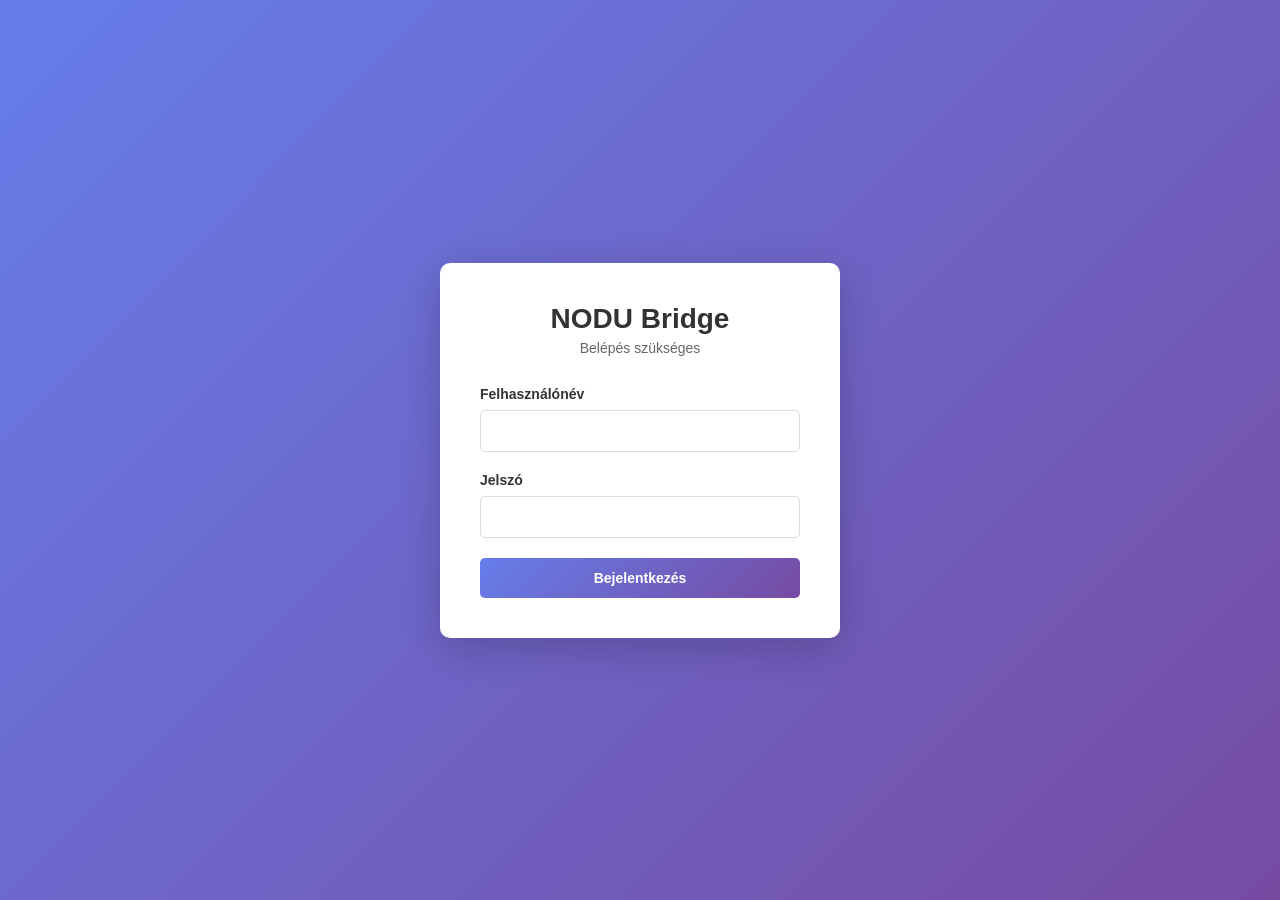
<file: index.html>
<!DOCTYPE html>
<html lang="hu">
<head>
    <meta charset="UTF-8">
    <meta name="robots" content="noindex, nofollow, noarchive, nosnippet, noimageindex">
    <meta name="viewport" content="width=device-width, initial-scale=1.0">
  <link rel="icon" type="image/svg+xml" href="assets/favicon.svg">
    <title>NODU Bridge - Bejelentkezés</title>
    <style>
        * {
            margin: 0;
            padding: 0;
            box-sizing: border-box;
        }

        body {
            font-family: -apple-system, BlinkMacSystemFont, 'Segoe UI', Roboto, Oxygen, Ubuntu, Cantarell, sans-serif;
            background: linear-gradient(135deg, #667eea 0%, #764ba2 100%);
            min-height: 100vh;
            display: flex;
            align-items: center;
            justify-content: center;
        }

        .login-container {
            background: white;
            padding: 40px;
            border-radius: 10px;
            box-shadow: 0 10px 40px rgba(0, 0, 0, 0.2);
            width: 100%;
            max-width: 400px;
        }

        .login-header {
            text-align: center;
            margin-bottom: 30px;
        }

        .login-header h1 {
            color: #333;
            font-size: 28px;
            margin-bottom: 5px;
        }

        .login-header p {
            color: #666;
            font-size: 14px;
        }

        .form-group {
            margin-bottom: 20px;
        }

        label {
            display: block;
            color: #333;
            font-weight: 600;
            margin-bottom: 8px;
            font-size: 14px;
        }

        input {
            width: 100%;
            padding: 12px;
            border: 1px solid #ddd;
            border-radius: 5px;
            font-size: 14px;
            transition: border-color 0.3s;
        }

        input:focus {
            outline: none;
            border-color: #667eea;
            box-shadow: 0 0 0 3px rgba(102, 126, 234, 0.1);
        }

        button {
            width: 100%;
            padding: 12px;
            background: linear-gradient(135deg, #667eea 0%, #764ba2 100%);
            color: white;
            border: none;
            border-radius: 5px;
            font-weight: 600;
            cursor: pointer;
            font-size: 14px;
            transition: transform 0.2s, box-shadow 0.2s;
        }

        button:hover {
            transform: translateY(-2px);
            box-shadow: 0 5px 20px rgba(102, 126, 234, 0.4);
        }

        button:active {
            transform: translateY(0);
        }

        .error {
            color: #d32f2f;
            font-size: 13px;
            margin-top: 8px;
            display: none;
        }

        .error.show {
            display: block;
        }
    </style>
</head>
<body>
    <div class="login-container">
        <div class="login-header">
            <h1>NODU Bridge</h1>
            <p>Belépés szükséges</p>
        </div>

        <form id="loginForm">
            <div class="form-group">
                <label for="username">Felhasználónév</label>
                <input type="text" id="username" name="username" required autocomplete="off">
            </div>

            <div class="form-group">
                <label for="password">Jelszó</label>
                <input type="password" id="password" name="password" required autocomplete="off">
                <div class="error" id="errorMsg">Hibás felhasználónév vagy jelszó</div>
            </div>

            <button type="submit">Bejelentkezés</button>
        </form>
    </div>

    <script>
        const CORRECT_USERNAME = 'FDB';
        const CORRECT_PASSWORD = 'Nod@Bridge2026#Secure';
        const SESSION_KEY = 'nodu_bridge_auth';

        window.addEventListener('load', () => {
            if (isAuthenticated()) {
                redirectToDashboard();
            }
        });

        function isAuthenticated() {
            return sessionStorage.getItem(SESSION_KEY) === 'authenticated';
        }

        function setAuthenticated() {
            sessionStorage.setItem(SESSION_KEY, 'authenticated');
        }

        function redirectToDashboard() {
            window.location.href = 'nodu-bridge-vezetoi-osszefoglalo.html';
        }

        document.getElementById('loginForm').addEventListener('submit', function(e) {
            e.preventDefault();

            const username = document.getElementById('username').value;
            const password = document.getElementById('password').value;
            const errorMsg = document.getElementById('errorMsg');

            if (username === CORRECT_USERNAME && password === CORRECT_PASSWORD) {
                errorMsg.classList.remove('show');
                setAuthenticated();
                redirectToDashboard();
            } else {
                errorMsg.classList.add('show');
                document.getElementById('password').value = '';
                document.getElementById('username').focus();
            }
        });
    </script>
</body>
</html>
</file>
<file: assets/css/nodu-tokens.css>
/* ==========================================================================
   NODU Bridge — Design Tokens
   Extracted from: nodu-bridge-dashboard.html, nodu-bridge-piac-elemzes.html,
   nodu-bridge-license-calculator.html, nodu-bridge-speckle-tanulsagok.html,
   nodu-bridge-esettanulmanyok.html (OUTPUTS/index/)
   Conservative extraction only — no visual changes to source HTML.
   ========================================================================== */

:root {
  /* -- Core surface & structure -------------------------------------- */
  --bg:           #FAFAFA;   /* page background */
  --card:         #FFFFFF;   /* card/panel surface (also referenced as --white) */
  --white:        #FFFFFF;   /* alias used in license-calculator */
  --topbar:       #17171A;   /* topbar / hero / footer dark surface (also --sidebar) */
  --sidebar:      #17171A;   /* alias used in license-calculator */

  /* -- Brand accent ----------------------------------------------------- */
  --accent:       #F04E23;   /* NODU orange — primary brand color */
  --orange:       #F04E23;   /* alias used in license-calculator */
  --orange-h:     #D94216;   /* orange hover/active state */

  /* -- Borders & text ----------------------------------------------------- */
  --border:       #E4E4E7;   /* default hairline border */
  --border2:      #D1D5DB;   /* secondary/stronger border (slider hover, license-calc) */
  --text:         #18181B;   /* primary text color */
  --muted:        #71717A;   /* secondary/muted text */
  --muted2:       #A1A1AA;   /* tertiary muted text (license-calc), also topbar-nav idle link color */

  /* -- Semantic status colors -------------------------------------------- */
  /* Amber / warning */
  --amber:        #D97706;
  --amber-bg:     #FFFBEB;
  --amber-border: #F59E0B;
  --amber-text:   #92400E;   /* callout-amber label/heading text */
  --amber-text-2: #78350F;   /* callout-amber body text */

  /* Green / positive */
  --green:        #16A34A;
  --green-bg:     #F0FDF4;
  --green-border: #22C55E;
  --green-text:   #14532D;   /* callout-green label/heading text */
  --green-text-2: #166534;   /* callout-green body text */

  /* Blue / informational */
  --blue:         #2563EB;
  --blue-bg:      #EFF6FF;
  --blue-border:  #3B82F6;
  --blue-text:    #1E3A5F;   /* intro-box body text */
  --blue-text-2:  #1E3A8A;   /* research-box body text */

  /* Purple / enterprise-tier accent */
  --purple:       #7C3AED;
  --purple-bg:    #F5F3FF;

  /* Orange tint variants (license-calculator paywall chips, charts) */
  --orange-bg:    #FFF3F0;
  --orange-lt:    #FEE8E2;

  /* -- Dark-surface (topbar/hero/footer) supporting tones ---------------- */
  --dark-border:      #2A2A2D;  /* topbar/hero/footer hairline on dark bg */
  --dark-border-hover:#3A3A3D;  /* topbar nav link hover border */
  --dark-text:        #FFFFFF;  /* headings on dark surface */
  --dark-text-muted:  #A1A1AA;  /* subtitle/nav text on dark surface */
  --dark-text-meta:   #71717A;  /* meta text on dark surface */
  --dark-text-faint:  #52525B;  /* faintest text on dark surface (footer meta) */

  /* -- Table zebra / hover tints ------------------------------------------ */
  --table-header-bg:  #F4F4F5;  /* thead background */
  --table-zebra-bg:   #FBFBFC;  /* even row background */
  --table-hover-bg:   #F3F4F6;  /* row hover background */

  /* -- Phase / status badges (dashboard timeline) ------------------------- */
  --phase-early-bg:      #FFF3F0;
  --phase-early-text:    #C2410C;
  --phase-growth-bg:     #EFF6FF;
  --phase-growth-text:   #1D4ED8;
  --phase-enterprise-bg: #F5F3FF;
  --phase-enterprise-text: #6D28D9;

  /* -- Funnel/TAM-SAM-SOM chart tones (SVG fills, piac-elemzes) ----------- */
  --funnel-tam-bar:   #E2E8F0;
  --funnel-tam-text:  #475569;
  --funnel-tam-text-2:#64748B;
  --funnel-sam-bar:   #FDE68A;
  --funnel-sam-text:  #92400E;
  --funnel-sam-text-2:#A16207;
  --funnel-som-bar:   var(--accent);
  --funnel-som-text-2:#FFE4DC;

  /* ---------------------------------------------------------------------
     Typography
     --------------------------------------------------------------------- */
  --font-family-base: 'Inter', system-ui, sans-serif;

  --font-size-root: 17px;      /* html { font-size } base */

  /* Body copy scale (as used across pages; not a strict modular scale —
     documented as observed) */
  --font-size-xs:   11px;      /* section-label, hero-label, badges */
  --font-size-sm:   12px;      /* topbar-meta, hero-meta, source-note */
  --font-size-sm2:  13px;      /* topbar-nav links */
  --font-size-base-14: 14px;   /* callout titles, input labels */
  --font-size-base-15: 15px;   /* feature-list items, ltv-table */
  --font-size-base-16: 16px;   /* license-calculator body copy */
  --font-size-base-17: 17px;   /* body base (matches html root) */
  --font-size-md:   0.9rem;    /* table body text */
  --font-size-md2:  0.92rem;   /* callouts, table text (piac-elemzes) */
  --font-size-md3:  0.95rem;   /* section p, hero-subtitle-ish text */
  --font-size-lg:   1rem;      /* section h3 */
  --font-size-lg2:  1.05rem;   /* hero-subtitle */
  --font-size-xl:   1.5rem;    /* section h2 (dashboard) */
  --font-size-xl2:  1.55rem;   /* section h2 (pozicionálás, esettanulmányok) */
  --font-size-xl3:  1.6rem;    /* section h2 (piac-elemzes) */
  --font-size-2xl:  2.1rem;    /* hero h1 (dashboard, piac-elemzes) */
  --font-size-2xl2: 2.2rem;    /* hero h1 (pozicionálás, esettanulmányok) */
  --font-size-3xl:  31px;      /* page-header h1 (license-calculator) */

  /* Font weights */
  --font-weight-regular:  400;
  --font-weight-medium:   500;
  --font-weight-semibold: 600;
  --font-weight-bold:     700;
  --font-weight-extrabold:800;

  /* Letter spacing */
  --tracking-tight:   -0.03em;  /* hero h1 */
  --tracking-tight-2: -0.025em; /* section h2 */
  --tracking-tight-3: -0.02em;  /* metric-value */
  --tracking-wide:    0.06em;   /* uppercase labels */
  --tracking-wide-2:  0.08em;   /* uppercase labels, larger */
  --tracking-wide-3:  0.1em;    /* uppercase section-label, callout-label */
  --tracking-wide-4:  0.12em;   /* hero-label, section-label (dashboard) */

  /* Line heights */
  --leading-tight:  1.2;
  --leading-snug:   1.25;   /* hero h1 */
  --leading-normal: 1.3;    /* section h2 */
  --leading-relaxed:1.55;   /* table cell text */
  --leading-loose:  1.6;    /* general body copy */
  --leading-loose-2:1.65;   /* hero-subtitle, callout body */
  --leading-loose-3:1.7;    /* body line-height (dashboard, pozicionálás) */
  --leading-loose-4:1.75;   /* body line-height (piac-elemzes) */

  /* ---------------------------------------------------------------------
     Spacing (as observed; 8px-ish rhythm but not perfectly modular)
     --------------------------------------------------------------------- */
  --space-1:  4px;
  --space-2:  6px;
  --space-3:  8px;
  --space-4:  10px;
  --space-5:  12px;
  --space-6:  14px;
  --space-7:  16px;
  --space-8:  18px;
  --space-9:  20px;
  --space-10: 22px;
  --space-11: 24px;
  --space-12: 28px;
  --space-13: 32px;
  --space-14: 36px;
  --space-15: 40px;
  --space-16: 56px;   /* topbar height */
  --space-17: 64px;
  --space-18: 72px;
  --space-19: 80px;
  --space-20: 88px;
  --space-21: 96px;

  /* Container widths */
  --container-narrow: 860px;   /* piac-elemzes, pozicionálás, esettanulmányok main/hero-inner */
  --container-base:   880px;   /* dashboard main/hero-inner */
  --container-wide:   1160px;  /* license-calculator .page */

  /* Radii */
  --radius-sm:  4px;
  --radius-md:  6px;
  --radius-lg:  8px;
  --radius-xl:  9px;   /* table corner radius (inner, to match 10px outer wrap minus 1px border) */
  --radius-2xl: 10px;
  --radius-3xl: 12px;

  /* Shadows */
  --shadow-card-hover: 0 4px 18px rgba(0, 0, 0, 0.09);

  /* Transitions */
  --transition-fast: 0.15s;
  --transition-base: 0.18s;
  --transition-slow: 0.4s cubic-bezier(0.4, 0, 0.2, 1);

  /* Z-index */
  --z-sticky: 100;
}
</file>
<file: assets/css/nodu-design-system.css>
/* ==========================================================================
   NODU Bridge — Design System (component layer)
   Requires: nodu-tokens.css loaded first.
   Extracted from the 7 HTML files in OUTPUTS/index/. Selectors are grouped
   and de-duplicated across pages; page-specific class name variants are
   noted in comments. Conservative extraction — no visual changes intended.
   ========================================================================== */

/* -- Reset & base ------------------------------------------------------- */
*, *::before, *::after { box-sizing: border-box; margin: 0; padding: 0; }

html { font-size: var(--font-size-root); }

body {
  font-family: var(--font-family-base);
  background: var(--bg);
  color: var(--text);
  line-height: var(--leading-loose-3);
  text-align: justify;
  hyphens: auto;
  -webkit-hyphens: auto;
}

/* ==========================================================================
   TOPBAR
   Two markup variants observed:
   1) <header class="topbar"><a class="topbar-logo">...<nav class="topbar-nav">
      (dashboard, pozicionálás, esettanulmányok, piac-elemzes)
   2) <div class="topbar"><div class="topbar-logo">...<nav class="topbar-nav">
      (license-calculator)
   ========================================================================== */
.topbar {
  background: var(--topbar);
  height: var(--space-16); /* 56px */
  display: flex;
  align-items: center;
  padding: 0 var(--space-13);
  gap: var(--space-13);
  position: sticky;
  top: 0;
  z-index: var(--z-sticky);
  border-bottom: 1px solid var(--dark-border);
}
/* license-calculator variant: logo left, nav right via justify-content */
.topbar.justify { justify-content: space-between; }

.topbar-logo {
  display: flex;
  align-items: center;
  gap: var(--space-4);
  text-decoration: none;
  flex-shrink: 0;
}

.logo-mark,
.topbar-icon {
  width: 28px;
  height: 28px;
  background: var(--accent);
  border-radius: var(--radius-md);
  display: flex;
  align-items: center;
  justify-content: center;
  font-weight: var(--font-weight-extrabold);
  font-size: 15px;
  color: #fff;
  letter-spacing: -0.5px;
  flex-shrink: 0;
}

.logo-text,
.topbar-title {
  font-size: var(--font-size-base-14);
  font-weight: var(--font-weight-semibold);
  color: #fff;
  letter-spacing: -0.2px;
  white-space: nowrap;
}
.logo-text span { color: var(--dark-text-muted); font-weight: var(--font-weight-regular); margin-left: var(--space-3); font-size: var(--font-size-sm); white-space: nowrap; }

.topbar-subtitle { color: var(--dark-text-muted); font-size: 0.76rem; white-space: nowrap; }

.topbar-nav,
nav.topbar-nav {
  display: flex;
  align-items: center;
  gap: var(--space-3);
  margin-left: auto;
  text-align: left;
}

.topbar-nav a,
nav.topbar-nav a {
  font-size: var(--font-size-sm2);
  font-weight: var(--font-weight-medium);
  color: var(--dark-text-muted);
  text-decoration: none;
  padding: 6px 14px;
  border-radius: var(--radius-md);
  border: 1px solid transparent;
  transition: color var(--transition-fast), border-color var(--transition-fast);
  white-space: nowrap;
  text-align: left;
}
.topbar-nav a:hover,
nav.topbar-nav a:hover { color: #fff; border-color: var(--dark-border-hover); }

.nav-divider,
.topbar-sep {
  width: 1px;
  height: 20px;
  background: var(--dark-border);
  font-size: 0;
  display: inline-block;
}

.topbar-meta { color: var(--dark-text-faint); font-size: var(--font-size-sm); white-space: nowrap; }

/* ==========================================================================
   HERO
   ========================================================================== */
.hero {
  background: var(--bg);
  padding: 40px 0 48px;
  border-bottom: 1px solid var(--border);
}
/* larger hero variant (pozicionálás, esettanulmányok) */
.hero.lg { padding: 48px 0 56px; }

.hero-inner {
  max-width: var(--container-narrow);
  margin: 0 auto;
  padding: 0 var(--space-13);
}
.hero-inner.wide { max-width: var(--container-base); }

.hero-label {
  font-size: var(--font-size-xs);
  font-weight: var(--font-weight-semibold);
  letter-spacing: var(--tracking-wide-4);
  text-transform: uppercase;
  color: var(--accent);
  margin-bottom: var(--space-9);
  text-align: left;
}
/* pill variant used in piac-elemzes */
.hero-label.pill {
  display: inline-block;
  background: var(--accent);
  color: #fff;
  font-size: 0.72rem;
  font-weight: var(--font-weight-bold);
  padding: 0.25rem 0.75rem;
  border-radius: var(--radius-sm);
  margin-bottom: 1.5rem;
}

.hero h1 {
  font-size: var(--font-size-2xl);
  font-weight: var(--font-weight-extrabold);
  color: var(--text);
  line-height: var(--leading-snug);
  letter-spacing: var(--tracking-tight);
  margin-bottom: var(--space-9);
  max-width: 760px;
  text-align: left;
}
.hero h1.lg { font-size: var(--font-size-2xl2); margin-bottom: 22px; }

.hero-subtitle {
  font-size: var(--font-size-lg2);
  color: var(--muted);
  line-height: var(--leading-loose-2);
  max-width: none;
  margin-bottom: var(--space-12);
  text-align: justify;
}

.hero-meta {
  display: flex;
  flex-wrap: wrap;
  gap: var(--space-11);
  font-size: var(--font-size-sm);
  color: var(--muted);
  border-top: 1px solid var(--border);
  padding-top: var(--space-9);
  text-align: left;
}
.hero-meta span { font-weight: var(--font-weight-medium); }

/* ==========================================================================
   MAIN / PAGE CONTAINERS
   ========================================================================== */
.main {
  max-width: var(--container-narrow);
  margin: 0 auto;
  padding: 56px var(--space-13) 88px;
}
.main.wide { max-width: var(--container-base); }
.main.lg-padding { padding: 64px var(--space-13) 96px; }

.page { max-width: var(--container-wide); margin: 0 auto; padding: 40px 24px 80px; }

.page-header { margin-bottom: 40px; padding-bottom: var(--space-11); border-bottom: 1px solid var(--border); }
.page-header h1 { font-size: var(--font-size-3xl); font-weight: var(--font-weight-bold); letter-spacing: -0.5px; margin-bottom: var(--space-2); text-align: left; }
.page-header p { color: var(--muted); font-size: var(--font-size-base-17); text-align: left; }

/* ==========================================================================
   SECTION HEADERS
   ========================================================================== */
.section { margin-bottom: 72px; }
.section.lg { margin-bottom: 80px; }

.section-label {
  font-size: var(--font-size-xs);
  font-weight: var(--font-weight-semibold);
  letter-spacing: var(--tracking-wide-3);
  text-transform: uppercase;
  color: var(--accent);
  margin-bottom: var(--space-3);
  text-align: left;
}

.section h2 {
  font-size: var(--font-size-xl);
  font-weight: var(--font-weight-bold);
  color: var(--text);
  line-height: var(--leading-normal);
  letter-spacing: var(--tracking-tight-2);
  margin-bottom: var(--space-11);
  padding-bottom: var(--space-9);
  border-bottom: 1px solid var(--border);
  text-align: left;
}

.section h3 {
  font-size: var(--font-size-lg);
  font-weight: var(--font-weight-semibold);
  color: var(--text);
  margin-top: var(--space-13);
  margin-bottom: var(--space-5);
  letter-spacing: -0.01em;
  text-align: left;
}

.section p { margin-bottom: var(--space-7); color: var(--text); }
.section p:last-child { margin-bottom: 0; }

/* Simple section-header row with divider line (license-calculator) */
.section-header { margin-bottom: 20px; display: flex; align-items: center; gap: var(--space-4); }
.section-header h2 { font-size: 20px; font-weight: var(--font-weight-semibold); color: var(--text); text-align: left; }
.section-divider { flex: 1; height: 1px; background: var(--border); }
.section-divider-sm { height: 1px; background: var(--border); margin: 24px 0; }
.section-subhead { font-size: var(--font-size-base-14); font-weight: var(--font-weight-bold); text-transform: uppercase; letter-spacing: 0.5px; color: var(--text); margin-bottom: 14px; text-align: left; }

/* ==========================================================================
   CALLOUTS
   Two systems observed: bordered-left "callout" (content pages) and
   boxed "callout-amber / callout-green" (data pages + calculator).
   ========================================================================== */
/* Editorial callout: fehér kártya, hajszálvékony keret, 3px színes bal csík.
   A szín kizárólag a csíkon jelenik meg — a felirat szürke, a törzsszöveg alap
   szövegszínű, hogy a doboz a folyószöveg része maradjon, ne pasztell "sáv". */
.callout {
  background: var(--card);
  border: 1px solid var(--border);
  border-left: 3px solid var(--amber-border);
  padding: 16px 20px;
  border-radius: var(--radius-lg);
  margin: 28px 0;
  color: var(--text);
}
.callout-label {
  font-size: var(--font-size-xs);
  font-weight: var(--font-weight-semibold);
  letter-spacing: var(--tracking-wide);
  text-transform: uppercase;
  color: var(--muted);
  margin-bottom: var(--space-3);
  text-align: left;
}
.callout p { font-size: var(--font-size-md3); color: var(--text); margin: 0; line-height: var(--leading-loose-2); }
.callout strong { color: var(--text); }

.callout-green {
  background: var(--card);
  border: 1px solid var(--border);
  border-left: 3px solid var(--green-border);
  padding: 16px 20px;
  border-radius: var(--radius-lg);
  margin: 28px 0;
  color: var(--text);
}
.callout-green .callout-label { color: var(--muted); }
.callout-green p { color: var(--text); font-size: var(--font-size-md3); margin: 0; }

.callout-blue {
  background: var(--card);
  border: 1px solid var(--border);
  border-left: 3px solid var(--blue-border);
  padding: 16px 20px;
  border-radius: var(--radius-lg);
  margin: 28px 0;
  color: var(--text);
}
.callout-blue .callout-label { color: var(--muted); }
.callout-blue p { color: var(--text); font-size: var(--font-size-md3); margin: 0; }

/* Boxed variant (piac-elemzes, license-calculator) */
.callout-amber,
.callout-amber.box {
  background: var(--card);
  border: 1px solid var(--border);
  border-left: 3px solid var(--amber-border);
  border-radius: var(--radius-lg);
  padding: 1.25rem 1.5rem;
  margin: 1.75rem 0;
  font-size: var(--font-size-md2);
  color: var(--text);
}
.callout-amber > strong:first-of-type,
.callout-amber.box > strong:first-of-type,
.callout-amber-title {
  display: block;
  color: var(--muted);
  font-size: 0.78rem;
  font-weight: var(--font-weight-bold);
  text-transform: uppercase;
  letter-spacing: var(--tracking-wide);
  margin-bottom: var(--space-3);
  text-align: left;
}
.callout-amber strong,
.callout-amber p { color: var(--text); }

.callout-green.box {
  background: var(--card);
  border: 1px solid var(--border);
  border-left: 3px solid var(--green-border);
  border-radius: var(--radius-lg);
  padding: 1.25rem 1.5rem;
  margin: 1.75rem 0;
  font-size: var(--font-size-md2);
  color: var(--text);
}
.callout-green.box > strong:first-of-type,
.callout-green-title {
  display: block;
  color: var(--muted);
  font-size: 0.78rem;
  font-weight: var(--font-weight-bold);
  text-transform: uppercase;
  letter-spacing: var(--tracking-wide);
  margin-bottom: var(--space-3);
  text-align: left;
}

/* Research box (kék csík, license-calculator) */
.research-box {
  background: var(--card);
  border: 1px solid var(--border);
  border-left: 3px solid var(--blue-border);
  border-radius: var(--radius-lg);
  padding: 18px 22px;
  margin-top: var(--space-11);
  color: var(--text);
}
.research-box-title { font-size: var(--font-size-base-14); font-weight: var(--font-weight-bold); text-transform: uppercase; letter-spacing: 0.5px; color: var(--muted); margin-bottom: var(--space-3); text-align: left; }
.research-box p { font-size: 15px; color: var(--text); line-height: var(--leading-loose); margin-bottom: var(--space-5); }
.research-box ul { list-style: none; margin: var(--space-5) 0; }
.research-box li { font-size: 15px; color: var(--text); line-height: 1.55; padding: 5px 0 5px 16px; position: relative; text-align: left; }
.research-box li::before { content: "-"; position: absolute; left: 0; color: var(--blue); }
.research-box a { color: var(--blue); text-decoration: underline; }
.research-box .caveat { font-size: var(--font-size-base-14); color: var(--muted); font-style: italic; margin-top: var(--space-5); }

/* Intro box (kék csík, piac-elemzes) */
.intro-box {
  background: var(--card);
  border: 1px solid var(--border);
  border-left: 3px solid var(--blue-border);
  border-radius: var(--radius-lg);
  padding: 1.5rem 1.75rem;
  margin-bottom: 3.5rem;
  font-size: var(--font-size-md3);
  color: var(--text);
}
.intro-box strong { display: block; margin-bottom: 0.5rem; font-size: 0.82rem; text-transform: uppercase; letter-spacing: var(--tracking-wide); color: var(--muted); }

/* ROI highlight (dark box, piac-elemzes) */
.roi-highlight { background: var(--topbar); color: #fff; border-radius: var(--radius-2xl); padding: 1.75rem 2rem; margin: 2rem 0; }
.roi-highlight h3 { color: var(--accent); font-size: 0.85rem; text-transform: uppercase; letter-spacing: 0.08em; margin: 0 0 1rem; text-align: left; }
.roi-highlight p { color: #D4D4D8; font-size: var(--font-size-md3); margin: 0 0 0.75rem; }
.roi-highlight .roi-number { font-size: 2rem; font-weight: var(--font-weight-bold); color: #fff; text-align: left; }
.roi-highlight .roi-sub { font-size: 0.82rem; color: var(--dark-text-meta); text-align: left; }

/* ==========================================================================
   CARDS — principle / metric / document / funnel
   ========================================================================== */
.principles-grid { display: grid; grid-template-columns: 1fr 1fr; gap: var(--space-9); margin-top: var(--space-3); }
.principle-card { background: var(--card); border: 1px solid var(--border); border-left: 4px solid var(--accent); border-radius: 0 var(--radius-lg) var(--radius-lg) 0; padding: var(--space-11); }
.principle-card h3 { font-size: 0.97rem; font-weight: var(--font-weight-bold); color: var(--text); margin-top: 0; margin-bottom: var(--space-5); text-align: left; }
.principle-card p { font-size: 0.91rem; color: #3F3F46; margin: 0; line-height: var(--leading-loose-2); }

.metrics-grid,
.metric-grid { display: grid; grid-template-columns: 1fr 1fr; gap: var(--space-7); margin-top: var(--space-3); }
.metric-grid { grid-template-columns: repeat(auto-fit, minmax(200px, 1fr)); gap: 1rem; margin: 1.75rem 0; }

.metric-card { background: var(--card); border: 1px solid var(--border); border-radius: var(--radius-lg); padding: 22px 24px; }
.metric-grid .metric-card { border-radius: var(--radius-2xl); padding: 1.25rem 1.5rem; }
.metric-card.accent .metric-value { color: var(--accent); }

.metric-value {
  font-size: var(--font-size-xl);
  font-weight: var(--font-weight-extrabold);
  color: var(--accent);
  letter-spacing: var(--tracking-tight-3);
  margin-bottom: var(--space-2);
  line-height: var(--leading-tight);
}
.metric-grid .metric-value { font-size: 1.6rem; font-weight: var(--font-weight-bold); color: var(--text); text-align: left; white-space: nowrap; font-variant-numeric: tabular-nums; }
.metric-label { font-size: 0.82rem; font-weight: var(--font-weight-semibold); color: var(--muted); text-transform: uppercase; letter-spacing: 0.06em; }
.metric-grid .metric-label { font-size: 0.72rem; margin-bottom: 0.4rem; text-align: left; }
.metric-sub { font-size: 0.8rem; color: var(--muted); margin-top: 0.3rem; text-align: left; }

.doc-grid { display: grid; grid-template-columns: 1fr 1fr; gap: var(--space-9); margin-top: var(--space-3); }
.doc-card { background: var(--card); border: 1px solid var(--border); border-radius: var(--radius-2xl); padding: var(--space-11); display: flex; flex-direction: column; transition: box-shadow var(--transition-base); }
.doc-card:hover { box-shadow: var(--shadow-card-hover); }
.doc-card-title { font-size: var(--font-size-lg); font-weight: var(--font-weight-bold); color: var(--text); margin-bottom: var(--space-4); text-align: left; }
.doc-card-desc { font-size: 0.88rem; color: #52525B; line-height: var(--leading-loose); flex: 1; margin-bottom: var(--space-9); }
.doc-card-link {
  display: inline-block;
  font-size: 0.85rem;
  font-weight: var(--font-weight-semibold);
  color: var(--accent);
  text-decoration: none;
  border: 1px solid var(--accent);
  border-radius: var(--radius-md);
  padding: 7px 16px;
  align-self: flex-start;
  transition: background var(--transition-fast), color var(--transition-fast);
}
.doc-card-link:hover { background: var(--accent); color: #fff; }

/* TAM/SAM/SOM funnel cards */
.funnel-grid { display: grid; grid-template-columns: repeat(3, 1fr); gap: 1rem; margin: 1.75rem 0; }
.funnel-card { background: var(--card); border: 1px solid var(--border); border-radius: var(--radius-2xl); padding: 1.5rem; position: relative; overflow: hidden; }
.funnel-card::before { content: ''; position: absolute; top: 0; left: 0; right: 0; height: 4px; }
.funnel-card.tam::before { background: #94A3B8; }
.funnel-card.sam::before { background: var(--amber-border); }
.funnel-card.som::before { background: var(--accent); }
.funnel-tier { font-size: 0.72rem; font-weight: var(--font-weight-bold); letter-spacing: 0.1em; text-transform: uppercase; color: var(--muted); margin-bottom: 0.5rem; text-align: left; }
.funnel-value { font-size: 1.5rem; font-weight: var(--font-weight-bold); line-height: var(--leading-tight); margin-bottom: 0.4rem; text-align: left; }
.funnel-card.tam .funnel-value { color: var(--funnel-tam-text); }
.funnel-card.sam .funnel-value { color: var(--amber-text); }
.funnel-card.som .funnel-value { color: var(--accent); }
.funnel-desc { font-size: 0.82rem; color: var(--muted); line-height: 1.5; text-align: left; }
.funnel-viz { margin: 8px 0 24px; }
.funnel-viz svg { display: block; width: 100%; height: auto; }
.funnel-viz-caption { font-size: 0.78rem; color: var(--muted); text-align: center; margin-top: var(--space-3); }

.chart-viz { background: var(--card); border: 1px solid var(--border); border-radius: var(--radius-lg); padding: 20px 24px 14px; margin: var(--space-11) 0; }
.chart-viz svg { display: block; width: 100%; height: auto; }
.chart-viz-title { font-size: 0.82rem; font-weight: var(--font-weight-bold); text-transform: uppercase; letter-spacing: 0.06em; color: var(--muted); margin-bottom: 14px; text-align: left; }
.chart-viz-caption { font-size: 0.78rem; color: var(--muted); text-align: left; margin-top: var(--space-4); }

/* ==========================================================================
   TABLES
   ========================================================================== */
.table-wrap {
  width: 100%;
  overflow-x: auto;
  margin: var(--space-11) 0;
  border: 1px solid var(--border);
  border-radius: var(--radius-2xl);
}
/* license-calculator variant: also a solid card wrapper with header */
.table-wrap.card { background: var(--white); overflow: hidden; }
.table-header { padding: 20px 24px 16px; border-bottom: 1px solid var(--border); }

table {
  width: 100%;
  border-collapse: separate;
  border-spacing: 0;
  background: var(--card);
  font-size: var(--font-size-md);
}

thead th,
th {
  background: var(--table-header-bg);
  border-bottom: 1px solid var(--border);
  font-size: 12px;
  font-weight: var(--font-weight-bold);
  letter-spacing: 0.06em;
  text-transform: uppercase;
  color: var(--muted);
  padding: 12px 16px;
  text-align: left;
  white-space: nowrap;
}
thead th:first-child, th:first-child { border-top-left-radius: var(--radius-xl); }
thead th:last-child, th:last-child { border-top-right-radius: var(--radius-xl); }

tbody tr { border-bottom: 1px solid var(--border); }
tbody tr:last-child { border-bottom: none; }
tbody tr:last-child td:first-child { border-bottom-left-radius: var(--radius-xl); }
tbody tr:last-child td:last-child { border-bottom-right-radius: var(--radius-xl); }
tbody tr:nth-child(even) td { background: var(--table-zebra-bg); }
tbody tr:hover td { background: var(--table-hover-bg); }

tbody td,
td {
  padding: 13px 16px;
  color: var(--text);
  vertical-align: top;
  line-height: var(--leading-relaxed);
  font-variant-numeric: tabular-nums;
  border-bottom: 1px solid var(--border);
}
tbody td:first-child { font-weight: var(--font-weight-semibold); color: var(--text); }

.td-strong { font-weight: var(--font-weight-bold); }
.td-muted  { color: var(--muted); font-size: 0.85rem; font-weight: var(--font-weight-regular); }
.td-num    { text-align: right; font-variant-numeric: tabular-nums; font-weight: var(--font-weight-semibold); white-space: nowrap; }
.td-note   { color: var(--muted); font-size: var(--font-size-base-14); }
.td-orange { color: var(--accent); font-weight: var(--font-weight-semibold); }
.td-green  { color: var(--green); font-weight: var(--font-weight-semibold); }

.source-note { font-size: 0.78rem; color: var(--muted); margin-top: 0.5rem; font-style: italic; text-align: left; }

/* Phase badges (dashboard timeline) */
.phase-badge { font-size: 0.78rem; font-weight: var(--font-weight-semibold); padding: 2px 9px; border-radius: var(--radius-sm); display: inline-block; white-space: nowrap; }
.phase-early      { background: var(--phase-early-bg); color: var(--phase-early-text); }
.phase-growth     { background: var(--phase-growth-bg); color: var(--phase-growth-text); }
.phase-enterprise { background: var(--phase-enterprise-bg); color: var(--phase-enterprise-text); }

/* ==========================================================================
   LICENSE COMPARISON (dashboard summary) & TIER CARDS (license-calculator)
   ========================================================================== */
.license-compare { display: grid; grid-template-columns: 1fr 1fr; gap: var(--space-11); margin-top: var(--space-3); }
.license-col { background: var(--card); border: 1px solid var(--border); border-radius: var(--radius-lg); padding: var(--space-11); }
.license-col-title { font-size: 0.88rem; font-weight: var(--font-weight-bold); color: var(--muted); text-transform: uppercase; letter-spacing: 0.08em; margin-bottom: 18px; text-align: left; }
.license-tier { border-bottom: 1px solid var(--border); padding: 12px 0; }
.license-tier:last-child { border-bottom: none; padding-bottom: 0; }
.license-tier-name { font-size: 0.91rem; font-weight: var(--font-weight-bold); color: var(--text); margin-bottom: 3px; text-align: left; }
.license-tier-price { font-size: 0.83rem; color: var(--muted); }
.license-note { margin-top: var(--space-9); font-size: 0.85rem; color: #52525B; background: var(--table-header-bg); border-radius: var(--radius-md); padding: 12px 16px; line-height: var(--leading-loose); text-align: left; }

/* Full tier-card grid (license-calculator) */
.tiers,
.tiers-alt { display: grid; grid-template-columns: repeat(4, 1fr); gap: 1px; background: var(--border); border: 1px solid var(--border); border-radius: var(--radius-3xl); overflow: hidden; margin-bottom: 40px; }
.tiers-alt { margin-bottom: 28px; }
.tier-card { background: var(--white); padding: var(--space-11); position: relative; }
.tier-card.recommended { background: #FFFAF9; }
.tier-label { font-size: 13px; font-weight: var(--font-weight-bold); text-transform: uppercase; letter-spacing: 1px; color: var(--muted2); margin-bottom: var(--space-4); text-align: left; }
.tier-name { font-size: 23px; font-weight: var(--font-weight-bold); margin-bottom: 2px; text-align: left; }
.tier-price { font-size: 36px; font-weight: var(--font-weight-extrabold); letter-spacing: -1px; margin: 14px 0 2px; color: var(--text); text-align: left; }
.tier-price sub { font-size: var(--font-size-base-17); font-weight: var(--font-weight-regular); color: var(--muted); letter-spacing: 0; }
.tier-billing { font-size: var(--font-size-base-14); color: var(--muted); margin-bottom: 14px; text-align: left; }
.tier-tagline { font-size: var(--font-size-base-14); color: var(--muted); font-style: italic; margin-top: var(--space-4); text-align: left; }

.paywall-chip { display: inline-flex; align-items: center; gap: 5px; font-size: 11px; font-weight: var(--font-weight-bold); text-transform: uppercase; letter-spacing: 0.4px; line-height: 1.3; padding: 4px 9px; border-radius: 5px; margin-bottom: var(--space-7); }
.paywall-chip.orange { background: var(--orange-lt); color: var(--orange); }
.paywall-chip.green  { background: var(--green-bg); color: var(--green); }
.paywall-chip.purple { background: var(--purple-bg); color: var(--purple); }

.divider-line { height: 1px; background: var(--border); margin: 14px 0; }

.feature-list { list-style: none; }
.feature-list li { font-size: 15px; line-height: 1.5; padding: 5px 0 5px 24px; position: relative; color: var(--text); text-align: left; }
.feature-list li.off { color: var(--muted2); }
.check, .cross { position: absolute; left: 0; top: 7px; font-size: 13px; font-weight: var(--font-weight-bold); line-height: 1; }
.check { color: var(--green); }
.cross { color: var(--muted2); }
.highlight-feat { font-weight: var(--font-weight-semibold); color: var(--text); }
.fair-use-note { font-size: var(--font-size-base-14); color: var(--muted); margin-top: 10px; padding-top: 10px; border-top: 1px dashed var(--border); text-align: left; line-height: 1.5; }
.seat-tag { display: inline-block; white-space: nowrap; font-size: 11px; font-weight: var(--font-weight-bold); text-transform: uppercase; letter-spacing: 0.4px; padding: 1px 6px; border-radius: var(--radius-sm); margin-left: 4px; vertical-align: 1px; }
.seat-tag.author { background: var(--orange-lt); color: var(--orange); }
.seat-tag.contributor { background: var(--green-bg); color: var(--green); }

/* Paywall trigger callouts */
.paywall-section { background: var(--white); border: 1px solid var(--border); border-radius: var(--radius-3xl); padding: var(--space-12); margin-bottom: 40px; }
.paywall-items { display: grid; grid-template-columns: repeat(2, 1fr); gap: var(--space-5); margin-top: var(--space-7); }
.paywall-item { padding: var(--space-7); background: var(--bg); border: 1px solid var(--border); border-radius: var(--radius-lg); border-left: 3px solid var(--orange); }
.paywall-item.green-wall  { border-left-color: var(--green); }
.paywall-item.purple-wall { border-left-color: var(--purple); }
.paywall-item.amber-wall  { border-left-color: var(--amber); }
.pw-from-to { font-size: 13px; font-weight: var(--font-weight-semibold); text-transform: uppercase; letter-spacing: 0.5px; color: var(--muted); margin-bottom: 6px; text-align: left; }
.pw-title { font-size: var(--font-size-base-17); font-weight: var(--font-weight-semibold); margin-bottom: 6px; text-align: left; }
.pw-desc { font-size: var(--font-size-base-16); color: var(--muted); line-height: 1.5; }
.pw-trigger { font-size: var(--font-size-base-16); font-style: italic; color: var(--orange); margin-top: 10px; padding-top: 10px; border-top: 1px solid var(--border); text-align: left; }
.pw-trigger.green  { color: var(--green); }
.pw-trigger.purple { color: var(--purple); }
.pw-trigger.amber  { color: var(--amber); }

/* ==========================================================================
   FORM CONTROLS — calculator inputs, sliders
   ========================================================================== */
.calc-wrap { background: var(--white); border: 1px solid var(--border); border-radius: var(--radius-3xl); padding: var(--space-12); margin-bottom: 40px; }
.calc-grid { display: grid; grid-template-columns: 1fr 1fr; gap: 40px; }

.input-group { margin-bottom: var(--space-10); }
.input-label { display: flex; justify-content: space-between; align-items: baseline; margin-bottom: var(--space-3); }
.input-label span:first-child { font-size: var(--font-size-base-14); font-weight: var(--font-weight-semibold); text-transform: uppercase; letter-spacing: 0.5px; color: var(--muted); }
.input-label .val-badge { font-size: 23px; font-weight: var(--font-weight-extrabold); letter-spacing: -0.5px; color: var(--text); }
.val-badge.orange { color: var(--orange); }
.val-badge.green  { color: var(--green); }
.val-badge.purple { color: var(--purple); }

.val-input {
  border: none;
  border-bottom: 2px solid transparent;
  background: transparent;
  font-size: 23px;
  font-weight: var(--font-weight-extrabold);
  letter-spacing: -0.5px;
  width: 90px;
  text-align: right;
  outline: none;
  cursor: text;
  font-family: var(--font-family-base);
  transition: border-color var(--transition-fast);
  -moz-appearance: textfield;
}
.val-input::-webkit-outer-spin-button,
.val-input::-webkit-inner-spin-button { -webkit-appearance: none; margin: 0; }
.val-input:hover, .val-input:focus { border-bottom-color: var(--border2); }
.val-input.orange { color: var(--orange); }
.val-input.green  { color: var(--green); }
.val-input.purple { color: var(--purple); }

input[type=range] {
  width: 100%;
  height: 4px;
  border-radius: 99px;
  outline: none;
  border: none;
  cursor: pointer;
  appearance: none;
  -webkit-appearance: none;
}
input[type=range].orange { accent-color: var(--orange); background: linear-gradient(to right, var(--orange) 0%, var(--border) 0%); }
input[type=range].green  { accent-color: var(--green);  background: linear-gradient(to right, var(--green)  0%, var(--border) 0%); }
input[type=range].purple { accent-color: var(--purple); background: linear-gradient(to right, var(--purple) 0%, var(--border) 0%); }
input[type=range].neutral{ accent-color: var(--text);   background: linear-gradient(to right, var(--text)   0%, var(--border) 0%); }

.input-hint { font-size: var(--font-size-base-14); color: var(--muted2); margin-top: 5px; text-align: left; }

.fte-row { display: flex; align-items: center; gap: var(--space-3); margin-bottom: var(--space-4); }
.fte-label { flex: 1; font-size: var(--font-size-base-16); color: var(--text); text-align: left; }
.fte-input { width: 64px; border: 1px solid var(--border); border-radius: 6px; padding: 6px 8px; font-size: 15px; font-family: var(--font-family-base); text-align: right; }
.fte-x { font-size: 13px; color: var(--muted2); white-space: nowrap; }

/* Result / breakdown blocks */
.result-block { margin-bottom: var(--space-6); }
.result-block-label { font-size: 13px; font-weight: var(--font-weight-semibold); text-transform: uppercase; letter-spacing: 0.8px; color: var(--muted); margin-bottom: 6px; text-align: left; }
.result-big { font-size: 49px; font-weight: var(--font-weight-extrabold); letter-spacing: -1.5px; color: var(--text); line-height: 1; text-align: left; }
.result-big.orange { color: var(--orange); }
.result-big.green  { color: var(--green); }

.breakdown-table { margin-top: 10px; }
.breakdown-row { display: flex; justify-content: space-between; align-items: center; padding: 5px 0; border-bottom: 1px solid var(--border); font-size: var(--font-size-base-16); }
.breakdown-row:last-child { border-bottom: none; }
.breakdown-row .label { color: var(--muted); display: flex; align-items: center; gap: 6px; text-align: left; }
.dot { width: 7px; height: 7px; border-radius: 50%; flex-shrink: 0; }
.dot.orange { background: var(--orange); }
.dot.green  { background: var(--green); }
.dot.purple { background: var(--purple); }
.dot.blue   { background: var(--blue); }
.dot.gray   { background: var(--muted2); }
.breakdown-row .amount { font-weight: var(--font-weight-semibold); font-variant-numeric: tabular-nums; }
.neg { color: var(--amber); }
.pos { color: var(--green); }

/* Milestone / progress bar */
.milestone-wrap { margin-top: var(--space-9); padding: var(--space-7); background: var(--bg); border: 1px solid var(--border); border-radius: var(--radius-lg); }
.milestone-head { display: flex; justify-content: space-between; font-size: var(--font-size-base-14); color: var(--muted); margin-bottom: var(--space-3); }
.milestone-pct { font-weight: var(--font-weight-bold); color: var(--orange); }
.bar-track { height: 6px; background: var(--border); border-radius: 99px; overflow: hidden; }
.bar-fill { height: 100%; border-radius: 99px; background: linear-gradient(90deg, var(--orange), #F97316); transition: width var(--transition-slow); }
.milestone-note { font-size: var(--font-size-base-14); color: var(--muted); margin-top: var(--space-3); line-height: 1.4; text-align: left; }

/* Onboarding highlight card */
.onboarding-card { margin-top: var(--space-6); padding: 14px 16px; background: var(--amber-bg); border: 1px solid #FDE68A; border-radius: var(--radius-lg); }
.onboarding-label { font-size: 13px; font-weight: var(--font-weight-semibold); text-transform: uppercase; letter-spacing: 0.5px; color: var(--amber); margin-bottom: 4px; text-align: left; }
.onboarding-val { font-size: 31px; font-weight: var(--font-weight-extrabold); color: var(--amber); letter-spacing: -0.5px; text-align: left; }
.onboarding-sub { font-size: var(--font-size-base-14); color: var(--amber); margin-top: 2px; text-align: left; }

/* Scenario / region toggle buttons */
.scenario-bar, .region-bar { display: flex; gap: 10px; margin-bottom: 10px; }
.scenario-btn, .region-btn {
  flex: 1;
  padding: 10px 14px;
  border: 1px solid var(--border);
  background: var(--bg);
  border-radius: var(--radius-lg);
  font-family: var(--font-family-base);
  font-size: 15px;
  font-weight: var(--font-weight-semibold);
  color: var(--muted);
  cursor: pointer;
  transition: all var(--transition-fast);
}
.scenario-btn:hover, .region-btn:hover { border-color: var(--border2); }
.scenario-btn.active { border-color: var(--orange); background: var(--orange-bg); color: var(--orange); }
.region-btn.active { border-color: var(--blue); background: var(--blue-bg); color: var(--blue); }
.scenario-note, .region-note { font-size: var(--font-size-base-14); color: var(--muted2); margin-bottom: 18px; text-align: left; }

.horizon-bar { display: flex; gap: 8px; margin-top: var(--space-3); }
.horizon-btn, .funnel-horizon-btn {
  flex: 1;
  padding: 8px;
  border: 1px solid var(--border);
  background: var(--bg);
  border-radius: var(--radius-md);
  font-family: var(--font-family-base);
  font-size: var(--font-size-base-14);
  font-weight: var(--font-weight-semibold);
  color: var(--muted);
  cursor: pointer;
}
.horizon-btn.active, .funnel-horizon-btn.active { border-color: var(--text); background: var(--white); color: var(--text); }

/* Chart wrap + legend (MRR simulation) */
.chart-wrap { background: var(--bg); border: 1px solid var(--border); border-radius: var(--radius-lg); padding: var(--space-7); margin-bottom: 18px; }
.chart-wrap svg { width: 100%; height: 180px; display: block; }
.chart-legend { display: flex; gap: 20px; margin-top: var(--space-3); font-size: 13px; color: var(--muted); }
.chart-legend span { display: flex; align-items: center; gap: 6px; }

.sim-metric-grid { display: grid; grid-template-columns: repeat(2, 1fr); gap: var(--space-5); margin-bottom: 18px; }
.sim-metric-card { padding: 14px 16px; background: var(--bg); border: 1px solid var(--border); border-radius: var(--radius-lg); }
.sim-metric-label { font-size: 12px; font-weight: var(--font-weight-semibold); text-transform: uppercase; letter-spacing: 0.5px; color: var(--muted); margin-bottom: 4px; text-align: left; }
.sim-metric-val { font-size: 23px; font-weight: var(--font-weight-extrabold); letter-spacing: -0.5px; color: var(--text); text-align: left; }
.sim-metric-val.neg { color: var(--amber); }
.sim-metric-val.pos { color: var(--green); }

.ltv-table { font-size: 15px; }
.ltv-row { display: grid; grid-template-columns: 1.3fr 1fr 1fr 0.8fr 1fr; gap: 6px; padding: 7px 0; border-bottom: 1px solid var(--border); align-items: center; }
.ltv-row:last-child { border-bottom: none; }
.ltv-row span:first-child { display: flex; align-items: center; gap: 6px; text-align: left; color: var(--text); }
.ltv-head { font-size: 12px; font-weight: var(--font-weight-semibold); text-transform: uppercase; letter-spacing: 0.5px; color: var(--muted); }
.ltv-row:not(.ltv-head) span:not(:first-child) { font-variant-numeric: tabular-nums; font-weight: var(--font-weight-medium); text-align: left; }

/* ==========================================================================
   DECISION / FAILURE / QUESTION LISTS
   ========================================================================== */
.decision-wrap { background: var(--white); border: 1px solid var(--border); border-radius: var(--radius-3xl); padding: var(--space-12); margin-bottom: 40px; }
.decision-grid { display: grid; grid-template-columns: repeat(2, 1fr); gap: var(--space-5); margin-top: var(--space-7); }
.decision-item { padding: var(--space-7); border: 1px solid var(--border); border-radius: var(--radius-lg); background: var(--bg); }
.decision-item-label { font-size: 13px; font-weight: var(--font-weight-bold); text-transform: uppercase; letter-spacing: 0.5px; color: var(--orange); margin-bottom: 6px; text-align: left; }
.decision-item h4 { font-size: var(--font-size-base-17); font-weight: var(--font-weight-semibold); margin-bottom: 6px; text-align: left; }
.decision-item p { font-size: var(--font-size-base-16); color: var(--muted); line-height: 1.5; }

/* Numbered decision list (pozicionálás) */
.decision-list { list-style: none; margin-top: var(--space-3); }
.decision-item.numbered { display: flex; gap: 20px; padding: var(--space-12) 0; border-bottom: 1px solid var(--border); }
.decision-item.numbered:last-child { border-bottom: none; }
.decision-number {
  flex-shrink: 0;
  width: 36px;
  height: 36px;
  background: var(--topbar);
  color: var(--accent);
  border-radius: var(--radius-lg);
  display: flex;
  align-items: center;
  justify-content: center;
  font-size: 13px;
  font-weight: var(--font-weight-bold);
  letter-spacing: -0.02em;
  margin-top: 2px;
}
.decision-body h3 { margin-top: 0; margin-bottom: var(--space-5); font-size: var(--font-size-lg); }
.decision-body p { margin-bottom: 10px; font-size: 0.97rem; }
.decision-body p:last-child { margin-bottom: 0; }

.failure-item { padding: 26px 0; border-bottom: 1px solid var(--border); }
.failure-item:last-of-type { border-bottom: none; }
.failure-title { font-size: 0.97rem; font-weight: var(--font-weight-semibold); color: var(--text); margin-bottom: 10px; letter-spacing: -0.01em; text-align: left; }
.failure-item p { font-size: var(--font-size-md3); color: #3F3F46; }

.question-list,
.oq-list { list-style: none; counter-reset: q-counter; margin: 1rem 0; padding: 0; }
.question-item {
  counter-increment: q-counter;
  padding: 26px 0;
  border-bottom: 1px solid var(--border);
  display: flex;
  gap: 18px;
  align-items: flex-start;
}
.question-item:last-child { border-bottom: none; }
.question-number { flex-shrink: 0; font-size: 11px; font-weight: var(--font-weight-bold); letter-spacing: 0.08em; text-transform: uppercase; }

.oq-list li { display: flex; gap: 1rem; padding: 1rem 0; border-bottom: 1px solid var(--border); align-items: flex-start; }
.oq-list li:last-child { border-bottom: none; }
.oq-num { font-size: 0.75rem; font-weight: var(--font-weight-bold); color: var(--accent); background: #FEF0EB; border-radius: var(--radius-sm); padding: 0.2rem 0.5rem; flex-shrink: 0; margin-top: 0.15rem; text-align: left; }
.oq-text { font-size: var(--font-size-md3); color: var(--text); line-height: 1.6; }

/* ==========================================================================
   COST BREAKDOWN (piac-elemzes)
   ========================================================================== */
.cost-box { background: var(--card); border: 1px solid var(--border); border-radius: var(--radius-2xl); padding: 1.25rem 1.5rem; margin: 1.25rem 0; }
.cost-box-title { font-size: 0.78rem; font-weight: var(--font-weight-bold); text-transform: uppercase; letter-spacing: 0.06em; color: var(--muted); margin-bottom: 0.75rem; text-align: left; }
.cost-row { display: flex; justify-content: space-between; align-items: baseline; padding: 0.6rem 0; border-bottom: 1px solid var(--border); font-size: var(--font-size-md2); gap: 1rem; }
.cost-row:last-child { border-bottom: none; }
.cost-row.total { font-weight: var(--font-weight-bold); font-size: var(--font-size-base-17); border-top: 2px solid var(--border); padding-top: 0.75rem; margin-top: 0.25rem; }
.cost-label { color: var(--text); text-align: left; }
.cost-value { color: var(--text); white-space: nowrap; text-align: right; }
.cost-value.accent { color: var(--accent); }

/* ==========================================================================
   DIVIDER
   ========================================================================== */
.divider { border: none; border-top: 1px solid var(--border); margin: 3rem 0; }

/* ==========================================================================
   ALT / COMPARISON SECTIONS (license-calculator)
   ========================================================================== */
.alt-section { background: var(--white); border: 1px solid var(--border); border-radius: var(--radius-3xl); padding: var(--space-12); margin-bottom: 40px; }
.alt-section h3 { font-size: 20px; font-weight: var(--font-weight-semibold); margin-bottom: 10px; text-align: left; }
.alt-intro { font-size: var(--font-size-base-17); color: var(--muted); margin-bottom: var(--space-11); line-height: 1.6; }
.comp-table-wrap { margin-top: var(--space-11); border: 1px solid var(--border); border-radius: var(--radius-lg); overflow: hidden; }
.comp-table-wrap table thead th { background: var(--bg); }
.sim-intro { font-size: 16px; color: var(--muted); margin-bottom: 20px; line-height: 1.6; }

/* ==========================================================================
   FOOTER
   ========================================================================== */
.footer {
  background: var(--topbar);
  border-top: 1px solid var(--dark-border);
  padding: 36px var(--space-13);
}
.footer-inner { max-width: var(--container-base); margin: 0 auto; display: flex; flex-wrap: wrap; align-items: center; justify-content: space-between; gap: var(--space-9); }
.footer-nav { display: flex; gap: var(--space-9); flex-wrap: wrap; }
.footer-nav a { font-size: 13px; font-weight: var(--font-weight-medium); color: var(--dark-text-muted); text-decoration: none; }
.footer-nav a:hover { color: #fff; }
.footer-meta { font-size: var(--font-size-sm); color: var(--dark-text-faint); line-height: var(--leading-loose); text-align: right; }
.footer-meta a { color: var(--dark-text-meta); text-decoration: none; }
.footer-meta a:hover { color: var(--dark-text-muted); }

/* Simple light-surface footer variant (license-calculator) */
.footer.light { background: transparent; border-top: 1px solid var(--border); padding-top: 20px; text-align: center; color: var(--muted2); font-size: var(--font-size-base-14); }

/* ==========================================================================
   RESPONSIVE
   Breakpoints observed: 960px, 640px, 600px
   ========================================================================== */
@media (max-width: 960px) {
  .tiers, .tiers-alt { grid-template-columns: repeat(2, 1fr); }
  .calc-grid { grid-template-columns: 1fr; }
  .paywall-items { grid-template-columns: 1fr; }
  .decision-grid { grid-template-columns: 1fr; }
}

@media (max-width: 640px) {
  .hero-inner { padding: 0 20px; }
  .hero h1 { font-size: 1.55rem; }
  .main { padding: 40px 20px 64px; }
  .topbar { padding: 0 20px; }
  .footer-meta { text-align: left; }
  .principles-grid,
  .metrics-grid,
  .doc-grid,
  .license-compare,
  .funnel-grid { grid-template-columns: 1fr; }
  .metric-grid { grid-template-columns: repeat(2, 1fr); }
  .topbar-nav { gap: 4px; }
  .topbar-nav a { padding: 5px 9px; font-size: 12px; }
}

@media (max-width: 600px) {
  .tiers, .tiers-alt { grid-template-columns: 1fr; }
}
</file>
<file: assets/css/nodu-utilities.css>
/* ==========================================================================
   NODU Bridge — Utility classes
   Requires: nodu-tokens.css loaded first.
   Small, single-purpose helpers not tied to a specific component, useful for
   composing new pages consistently with the existing 7 HTML files.
   ========================================================================== */

/* -- Display -------------------------------------------------------------- */
.u-block         { display: block; }
.u-inline-block  { display: inline-block; }
.u-inline        { display: inline; }
.u-flex          { display: flex; }
.u-inline-flex   { display: inline-flex; }
.u-grid          { display: grid; }
.u-hidden        { display: none; }

/* -- Flex utilities --------------------------------------------------------- */
.u-flex-row       { flex-direction: row; }
.u-flex-col       { flex-direction: column; }
.u-items-start    { align-items: flex-start; }
.u-items-center   { align-items: center; }
.u-items-baseline { align-items: baseline; }
.u-items-end      { align-items: flex-end; }
.u-justify-start   { justify-content: flex-start; }
.u-justify-center  { justify-content: center; }
.u-justify-between { justify-content: space-between; }
.u-justify-end     { justify-content: flex-end; }
.u-flex-wrap      { flex-wrap: wrap; }
.u-flex-nowrap    { flex-wrap: nowrap; }
.u-flex-1         { flex: 1; }
.u-flex-shrink-0  { flex-shrink: 0; }

/* -- Gap (matches the spacing scale in nodu-tokens.css) -------------------- */
.u-gap-1  { gap: var(--space-1); }
.u-gap-2  { gap: var(--space-2); }
.u-gap-3  { gap: var(--space-3); }
.u-gap-4  { gap: var(--space-4); }
.u-gap-5  { gap: var(--space-5); }
.u-gap-6  { gap: var(--space-6); }
.u-gap-7  { gap: var(--space-7); }
.u-gap-8  { gap: var(--space-8); }
.u-gap-9  { gap: var(--space-9); }
.u-gap-10 { gap: var(--space-10); }
.u-gap-11 { gap: var(--space-11); }
.u-gap-12 { gap: var(--space-12); }

/* -- Grid columns ----------------------------------------------------------- */
.u-grid-cols-1 { grid-template-columns: 1fr; }
.u-grid-cols-2 { grid-template-columns: repeat(2, 1fr); }
.u-grid-cols-3 { grid-template-columns: repeat(3, 1fr); }
.u-grid-cols-4 { grid-template-columns: repeat(4, 1fr); }

/* -- Spacing: margin ---------------------------------------------------------
   Scale keys align with --space-* tokens in nodu-tokens.css (px values shown
   in comments for quick reference). */
.u-m-0  { margin: 0; }
.u-mt-0 { margin-top: 0; }
.u-mb-0 { margin-bottom: 0; }

.u-mt-1  { margin-top: var(--space-1); }   /* 4px */
.u-mt-3  { margin-top: var(--space-3); }   /* 8px */
.u-mt-5  { margin-top: var(--space-5); }   /* 12px */
.u-mt-7  { margin-top: var(--space-7); }   /* 16px */
.u-mt-9  { margin-top: var(--space-9); }   /* 20px */
.u-mt-11 { margin-top: var(--space-11); }  /* 24px */
.u-mt-13 { margin-top: var(--space-13); }  /* 32px */

.u-mb-1  { margin-bottom: var(--space-1); }
.u-mb-3  { margin-bottom: var(--space-3); }
.u-mb-5  { margin-bottom: var(--space-5); }
.u-mb-7  { margin-bottom: var(--space-7); }
.u-mb-9  { margin-bottom: var(--space-9); }
.u-mb-11 { margin-bottom: var(--space-11); }
.u-mb-13 { margin-bottom: var(--space-13); }

.u-mx-auto { margin-left: auto; margin-right: auto; }
.u-ml-auto { margin-left: auto; }
.u-mr-auto { margin-right: auto; }

/* -- Spacing: padding --------------------------------------------------------- */
.u-p-0  { padding: 0; }
.u-p-3  { padding: var(--space-3); }
.u-p-5  { padding: var(--space-5); }
.u-p-7  { padding: var(--space-7); }
.u-p-9  { padding: var(--space-9); }
.u-p-11 { padding: var(--space-11); }
.u-p-13 { padding: var(--space-13); }

.u-px-3  { padding-left: var(--space-3); padding-right: var(--space-3); }
.u-px-7  { padding-left: var(--space-7); padding-right: var(--space-7); }
.u-px-11 { padding-left: var(--space-11); padding-right: var(--space-11); }
.u-py-3  { padding-top: var(--space-3); padding-bottom: var(--space-3); }
.u-py-7  { padding-top: var(--space-7); padding-bottom: var(--space-7); }
.u-py-11 { padding-top: var(--space-11); padding-bottom: var(--space-11); }

/* -- Typography --------------------------------------------------------------- */
.u-text-left    { text-align: left; }
.u-text-center  { text-align: center; }
.u-text-right   { text-align: right; }
.u-text-justify { text-align: justify; }

.u-font-regular   { font-weight: var(--font-weight-regular); }
.u-font-medium    { font-weight: var(--font-weight-medium); }
.u-font-semibold  { font-weight: var(--font-weight-semibold); }
.u-font-bold      { font-weight: var(--font-weight-bold); }
.u-font-extrabold { font-weight: var(--font-weight-extrabold); }

.u-text-xs  { font-size: var(--font-size-xs); }
.u-text-sm  { font-size: var(--font-size-sm2); }
.u-text-base{ font-size: var(--font-size-base-17); }
.u-text-md  { font-size: var(--font-size-md); }
.u-text-lg  { font-size: var(--font-size-lg); }
.u-text-xl  { font-size: var(--font-size-xl); }

.u-uppercase   { text-transform: uppercase; }
.u-lowercase   { text-transform: lowercase; }
.u-capitalize  { text-transform: capitalize; }
.u-tracking-wide  { letter-spacing: var(--tracking-wide-3); }
.u-tracking-tight { letter-spacing: var(--tracking-tight); }

.u-nowrap      { white-space: nowrap; }
.u-tabular-nums{ font-variant-numeric: tabular-nums; }
.u-italic      { font-style: italic; }

/* -- Color (text) --------------------------------------------------------------- */
.u-text-accent  { color: var(--accent); }
.u-text-muted   { color: var(--muted); }
.u-text-muted2  { color: var(--muted2); }
.u-text-default { color: var(--text); }
.u-text-white   { color: #FFFFFF; }
.u-text-green   { color: var(--green); }
.u-text-blue    { color: var(--blue); }
.u-text-purple  { color: var(--purple); }
.u-text-amber   { color: var(--amber); }

/* -- Color (background) ----------------------------------------------------------- */
.u-bg-page    { background: var(--bg); }
.u-bg-card    { background: var(--card); }
.u-bg-topbar  { background: var(--topbar); }
.u-bg-accent  { background: var(--accent); }
.u-bg-amber   { background: var(--amber-bg); }
.u-bg-green   { background: var(--green-bg); }
.u-bg-blue    { background: var(--blue-bg); }
.u-bg-purple  { background: var(--purple-bg); }
.u-bg-orange-tint { background: var(--orange-bg); }

/* -- Borders & radius ----------------------------------------------------------------- */
.u-border       { border: 1px solid var(--border); }
.u-border-top   { border-top: 1px solid var(--border); }
.u-border-bottom{ border-bottom: 1px solid var(--border); }
.u-border-none  { border: none; }

.u-rounded-sm  { border-radius: var(--radius-sm); }
.u-rounded-md  { border-radius: var(--radius-md); }
.u-rounded-lg  { border-radius: var(--radius-lg); }
.u-rounded-xl  { border-radius: var(--radius-2xl); }
.u-rounded-2xl { border-radius: var(--radius-3xl); }
.u-rounded-full{ border-radius: 99px; }

/* -- Sizing ------------------------------------------------------------------------------ */
.u-w-full  { width: 100%; }
.u-h-full  { height: 100%; }
.u-max-w-narrow { max-width: var(--container-narrow); }
.u-max-w-base   { max-width: var(--container-base); }
.u-max-w-wide   { max-width: var(--container-wide); }

/* -- Position / z-index --------------------------------------------------------------------- */
.u-relative { position: relative; }
.u-sticky   { position: sticky; top: 0; z-index: var(--z-sticky); }

/* -- Misc ------------------------------------------------------------------------------------ */
.u-overflow-x-auto { overflow-x: auto; }
.u-shadow-card-hover:hover { box-shadow: var(--shadow-card-hover); }
.u-transition { transition: color var(--transition-fast), border-color var(--transition-fast), background var(--transition-fast); }

/* -- Responsive helpers (mirrors the 3 breakpoints used across pages) ------------------------- */
@media (max-width: 960px) {
  .u-md\:grid-cols-1 { grid-template-columns: 1fr; }
  .u-md\:grid-cols-2 { grid-template-columns: repeat(2, 1fr); }
}
@media (max-width: 640px) {
  .u-sm\:grid-cols-1 { grid-template-columns: 1fr; }
  .u-sm\:hidden      { display: none; }
  .u-sm\:text-left   { text-align: left; }
}
</file>
